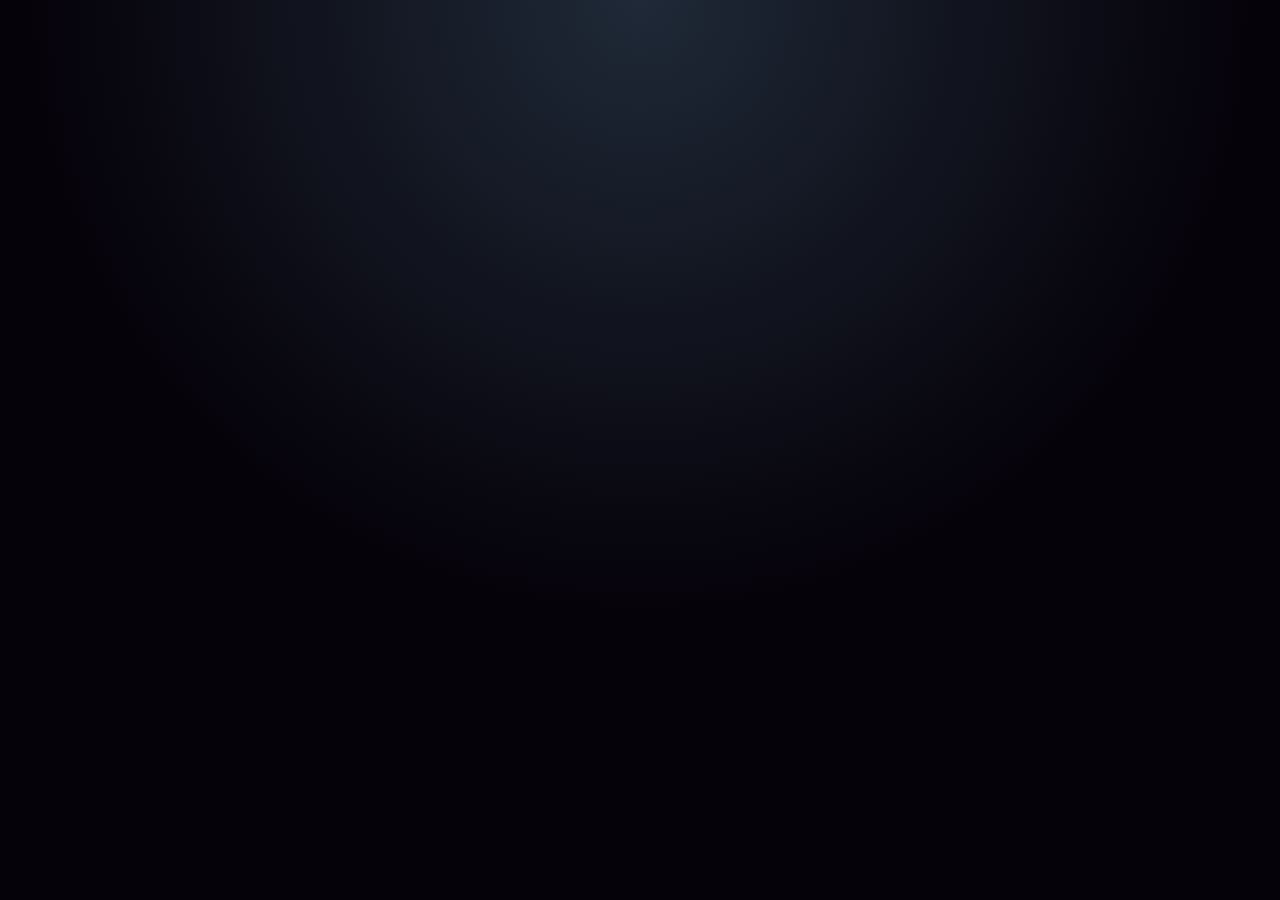
<file: index.html>
<!DOCTYPE html>
<html lang="en">
<head>
  <meta charset="UTF-8" />
  <meta
    name="viewport"
    content="width=device-width, initial-scale=1.0"
  />
  <title>Tamara Mayes | Coding Portfolio</title>
  <style>
   :root {
  /* Core palette – The AI Dollhouse */
  --bg: #05020a;
  --card: #090313;

  /* Main brand accent – Dollhouse pink */
  --accent: #ff4fa3;
  --accent-soft: rgba(255, 79, 163, 0.12);

  /* Secondary accents */
  --accent-alt: #38bdf8;      /* soft cyan / consultant tech */
  --accent-alt-soft: rgba(56, 189, 248, 0.16);

  /* Text */
  --text-main: #fdf4ff;       /* soft light lavender */
  --text-muted: #c4b5fd;      /* muted lavender */
  --text-soft: #9ca3af;       /* neutral grey */

  /* Borders & shadows */
  --border-subtle: #251133;
  --shadow-soft: 0 18px 40px rgba(0, 0, 0, 0.7);

  /* Pills & chips */
  --pill: #111827;

  /* Status */
  --danger: #fb7185;

  /* Radii */
  --radius-lg: 20px;
}

    body {
  opacity: 0;
  animation: fadeIn 0.8s ease-out forwards;
}

@keyframes fadeIn {
  from { opacity: 0; transform: translateY(6px); }
  to { opacity: 1; transform: translateY(0); }
}

    

@keyframes fadeInUp {
  0% {
    opacity: 0;
    transform: translateY(12px);
  }
  100% {
    opacity: 1;
    transform: translateY(0);
  }
}
    
    * {
      box-sizing: border-box;
      margin: 0;
      padding: 0;
    }

    body {
  font-family: system-ui, -apple-system, BlinkMacSystemFont, "SF Pro Text",
    "Segoe UI", sans-serif;
  background:
    radial-gradient(circle at top, #1f2937 0, #05020a 55%),
    #05020a;
  color: var(--text-main);
  min-height: 100vh;
  display: flex;
  flex-direction: column;   /* stack main + footer */
  align-items: center;      /* center horizontally */
  padding: 32px 16px;
  opacity: 0;
  animation: fadeIn 0.8s ease-out forwards;
}

    .page {
      width: 100%;
      max-width: 960px;
      background: rgba(2, 8, 23, 0.96);
      border-radius: 24px;
      border: 1px solid rgba(31, 41, 55, 0.9);
      box-shadow: var(--shadow-soft);
      padding: 28px 22px 32px;
      backdrop-filter: blur(16px);
    }

    animation: fadeInUp 0.7s ease-out;
animation-fill-mode: both;

    @media (min-width: 768px) {
      .page {
        padding: 32px 32px 40px;
      }
    }

    header {
      display: flex;
      flex-direction: column;
      gap: 16px;
      margin-bottom: 28px;
    }

    @media (min-width: 640px) {
      header {
        flex-direction: row;
        justify-content: space-between;
        align-items: flex-start;
      }
    }

    .identity {
      display: flex;
      flex-direction: column;
      gap: 6px;
    }

    .tagline {
  font-size: 0.9rem;
  color: #DCC7F5;
}

    .pill-row {
      display: flex;
      flex-wrap: wrap;
      gap: 6px;
      margin-top: 4px;
    }

   .pill {
    font-size: 0.75rem;
    padding: 3px 9px;
    border-radius: 999px;
    background: rgba(255, 79, 163, 0.08);
    border: 1px solid rgba(255, 79, 163, 0.45);
    color: #ffe4f1;
    backdrop-filter: blur(6px);
    letter-spacing: 0.04em;
    text-transform: uppercase;
    white-space: nowrap;
}

    .header {
  display: flex;
  justify-content: space-between;
  align-items: flex-start;
  gap: 16px;
  margin-bottom: 24px;
}

@media (max-width: 640px) {
  .header {
    flex-direction: column;
    align-items: flex-start;
    gap: 12px;
  }
}

.subtitle {
  font-size: 0.9rem;
  color: var(--text-muted);
  max-width: 520px;
  margin-top: 4px;
}

    .hero-actions {
  display: flex;
  flex-wrap: wrap;
  gap: 8px;
  margin-top: 10px;
}

.hero-actions .btn {
  border-radius: 999px;
  padding: 8px 14px;
  font-size: 0.9rem;
  font-weight: 600;
  border: none;
  cursor: pointer;
  display: inline-flex;
  align-items: center;
  gap: 6px;
  text-decoration: none;
  transition: 0.16s ease-out;
}

/* Primary button – View Habit Tracker */
.btn-primary {
  background: var(--accent);
  color: #2b0818;
  box-shadow: 0 12px 28px rgba(255, 79, 163, 0.45);
}

.btn-primary:hover {
  background: #ff74c8;
  box-shadow: 0 16px 34px rgba(255, 116, 200, 0.55);
  transform: translateY(-1px);
}

/* Secondary button – View repo */
.btn-secondary {
  background: #050816;
  color: var(--text-main);
  border: 1px solid rgba(56, 189, 248, 0.45);
}

.btn-secondary:hover {
  background: #02111f;
  border-color: rgba(56, 189, 248, 0.8);
  transform: translateY(-1px);
}
    
    h1 {
  font-size: 1.9rem;
  letter-spacing: 0.03em;
  color: var(--accent);
}

    h1 {
  text-shadow: 0 4px 12px rgba(255, 79, 163, 0.4);
}

    .cta-group {
      display: flex;
      flex-wrap: wrap;
      gap: 10px;
      margin-top: 4px;
    }

    .btn {
      border-radius: 999px;
      border: none;
      padding: 9px 16px;
      font-size: 0.9rem;
      font-weight: 600;
      cursor: pointer;
      text-decoration: none;
      display: inline-flex;
      align-items: center;
      gap: 6px;
    }

    .btn-primary {
  background: var(--accent);
  color: #2B0818;
  box-shadow: 0 10px 24px rgba(255, 79, 163, 0.35);
}

.btn-primary:hover {
  background: #FF74C8;
  box-shadow: 0 14px 32px rgba(255, 116, 200, 0.45);
}

    .btn-ghost {
      background: transparent;
      color: var(--text-main);
      border: 1px solid rgba(55, 65, 81, 0.9);
    }

    .btn-ghost:hover {
      background: rgba(15, 23, 42, 0.8);
    }

    main {
      display: flex;
      flex-direction: column;
      gap: 24px;
    }

    section {
      border-radius: 18px;
      border: 1px solid rgba(31, 41, 55, 0.9);
      background: radial-gradient(circle at top left, #020617, #020617 36%, #020617);
      padding: 18px 16px 20px;
    }

    @media (min-width: 768px) {
      section {
        padding: 20px 18px 22px;
      }
    }

    .section-header {
      display: flex;
      justify-content: space-between;
      align-items: baseline;
      margin-bottom: 12px;
      gap: 8px;
    }

    .section-title {
      font-size: 1.05rem;
      font-weight: 600;
    }

    .section-subtitle {
      font-size: 0.8rem;
      color: var(--text-muted);
    }

    .projects-grid {
      display: grid;
      grid-template-columns: 1fr;
      gap: 12px;
    }

    @media (min-width: 720px) {
      .projects-grid {
        grid-template-columns: repeat(2, minmax(0, 1fr));
      }
    }

    .project-card {
    border-radius: 14px;
    border: 1px solid var(--border-subtle);
    background: linear-gradient(
        135deg,
        rgba(255, 79, 163, 0.10),   /* Soft Dollhouse blush */
        rgba(18, 6, 22, 0.95)       /* Deep plum shadow */
    );
    padding: 14px 14px 16px;
    display: flex;
    flex-direction: column;
    gap: 8px;
    transition: 0.16s ease-out;
}
/* ✨ ADD HOVER STYLES BELOW ✨ */
.project-card {
  transition: transform 0.16s ease-out,
              box-shadow 0.16s ease-out,
              border-color 0.16s ease-out,
              background 0.16s ease-out;
}

.project-card:hover {
    transform: translateY(-3px);
    box-shadow: 0 12px 28px rgba(255, 79, 163, 0.18);
    border-color: rgba(255, 79, 163, 0.45);
    background: linear-gradient(
        135deg,
        rgba(255, 79, 163, 0.18),
        rgba(25, 8, 30, 1)
    );
}
    
    .project-badge {
      font-size: 0.7rem;
      text-transform: uppercase;
      letter-spacing: 0.08em;
      color: var(--accent);
    }

    .project-title {
      font-size: 1rem;
      font-weight: 600;
    }

    .project-meta {
      font-size: 0.8rem;
      color: var(--text-muted);
    }

    .project-tags {
      display: flex;
      flex-wrap: wrap;
      gap: 6px;
      margin-top: 4px;
    }

 .project-tag {
    font-size: 0.75rem;
    padding: 3px 8px;
    border-radius: 999px;
    background: rgba(255, 79, 163, 0.08); /* soft blush background */
    border: 1px solid rgba(255, 79, 163, 0.45); /* dollhouse rose accent */
    color: #FF4FA3; /* bright pink rose text */
    backdrop-filter: blur(4px);
    transition: 0.2s ease-out;
}

.project-tag:hover {
    background: rgba(255, 79, 163, 0.18);
    transform: translateY(-2px);
    box-shadow: 0 0 12px rgba(255, 79, 163, 0.25);
}

    .project-actions {
      display: flex;
      flex-wrap: wrap;
      gap: 8px;
      margin-top: 6px;
    }

    .project-link {
  font-size: 0.8rem;
  text-decoration: none;
  color: var(--accent);
}

.project-link:hover {
  text-decoration: underline;
  color: #FF74C8;
}

    .site-footer {
  margin-top: 40px;
  font-size: 0.8rem;
  color: var(--text-soft);
  display: flex;
  justify-content: center;
  gap: 6px;
  padding-bottom: 20px;
}

.footer-brand {
  color: var(--accent);
  font-weight: 600;
}

.site-footer span {
  white-space: nowrap;
}
  </style>
</head>
<body>
  <div class="page">
    <header>
      <div class="identity">
        <div>
          <h1>Tamara Mayes</h1>
          <p class="tagline">
            AI-powered ops & automation · The AI Dollhouse Labs
          </p>
        </div>
        <div class="pill-row">
          <span class="pill">Customer Ops → Automation</span>
          <span class="pill">Small Biz & Solopreneurs</span>
          <span class="pill">Learning to ship in public</span>
        </div>
      </div>

      <div class="cta-group">
        <a
          class="btn btn-primary"
          href="./habit-tracker/"
        >
          View Habit Tracker
        </a>
        <a
          class="btn btn-ghost"
          href="https://github.com/tmayes1988/coding-portfolio"
          target="_blank"
          rel="noopener noreferrer"
        >
          View repo on GitHub
        </a>
      </div>
    </header>

    <main>
      <!-- Projects -->
      <section>
        <div class="section-header">
          <div class="section-title">Projects</div>
          <div class="section-subtitle">
            Early builds as I learn HTML, CSS, JS & automation.
          </div>
        </div>

        <div class="projects-grid">
          <!-- Habit Tracker card -->
          <article class="project-card">
            <div class="project-badge">Live · Frontend</div>
            <div class="project-title">Habit Tracker</div>
            <p class="project-meta">
              A simple, focused habit tracker with streaks, categories, local
              storage, and a little ✨ dopamine banner when everything is done.
            </p>
            <div class="project-tags">
              <span class="project-tag">HTML</span>
              <span class="project-tag">CSS</span>
              <span class="project-tag">JavaScript</span>
              <span class="project-tag">LocalStorage</span>
            </div>
            <div class="project-actions">
              <a
                class="project-link"
                href="./habit-tracker/"
              >
                ▸ Open live app
              </a>
              <a
                class="project-link"
                href="https://github.com/tmayes1988/coding-portfolio/tree/main/habit-tracker"
                target="_blank"
                rel="noopener noreferrer"
              >
                &lt;/&gt; View source
              </a>
            </div>
          </article>

          <!-- Placeholder project 1 -->
          <article class="project-card">
            <div class="project-badge">Planned</div>
            <div class="project-title">AI-Powered Content Assistant</div>
            <p class="project-meta">
              A small-business-friendly tool for generating social posts, email
              copy, and ideas using AI prompt systems.
            </p>
            <div class="project-tags">
              <span class="project-tag">AI</span>
              <span class="project-tag">Prompt Design</span>
              <span class="project-tag">Small Biz</span>
            </div>
            <div class="project-actions">
              <span class="project-link" style="opacity: 0.6;">Coming soon</span>
            </div>
          </article>

          <!-- Placeholder project 2 -->
          <article class="project-card">
            <div class="project-badge">Planned</div>
            <div class="project-title">Ops & Automation Dashboard</div>
            <p class="project-meta">
              A central hub to visualize tasks, automations, and metrics for
              service-based businesses.
            </p>
            <div class="project-tags">
              <span class="project-tag">Automation</span>
              <span class="project-tag">Dashboards</span>
              <span class="project-tag">n8n / Make</span>
            </div>
            <div class="project-actions">
              <span class="project-link" style="opacity: 0.6;">Coming soon</span>
            </div>
          </article>
        </div>
      </section>
    </main>

    <footer>
      <span>Built in public as I learn to ship with code & AI.</span>
      <span>
        Powered by
        <a href="https://chat.openai.com/" target="_blank" rel="noopener noreferrer">
          ChatGPT
        </a>
        & a lot of coffee.
      </span>
    </footer>
  </div>

  <footer class="site-footer">
  <span>Built with HTML, CSS, and AI automation ·</span>
  <span class="footer-brand">The AI Dollhouse</span>
</footer>
  
</body>
</html>
</file>
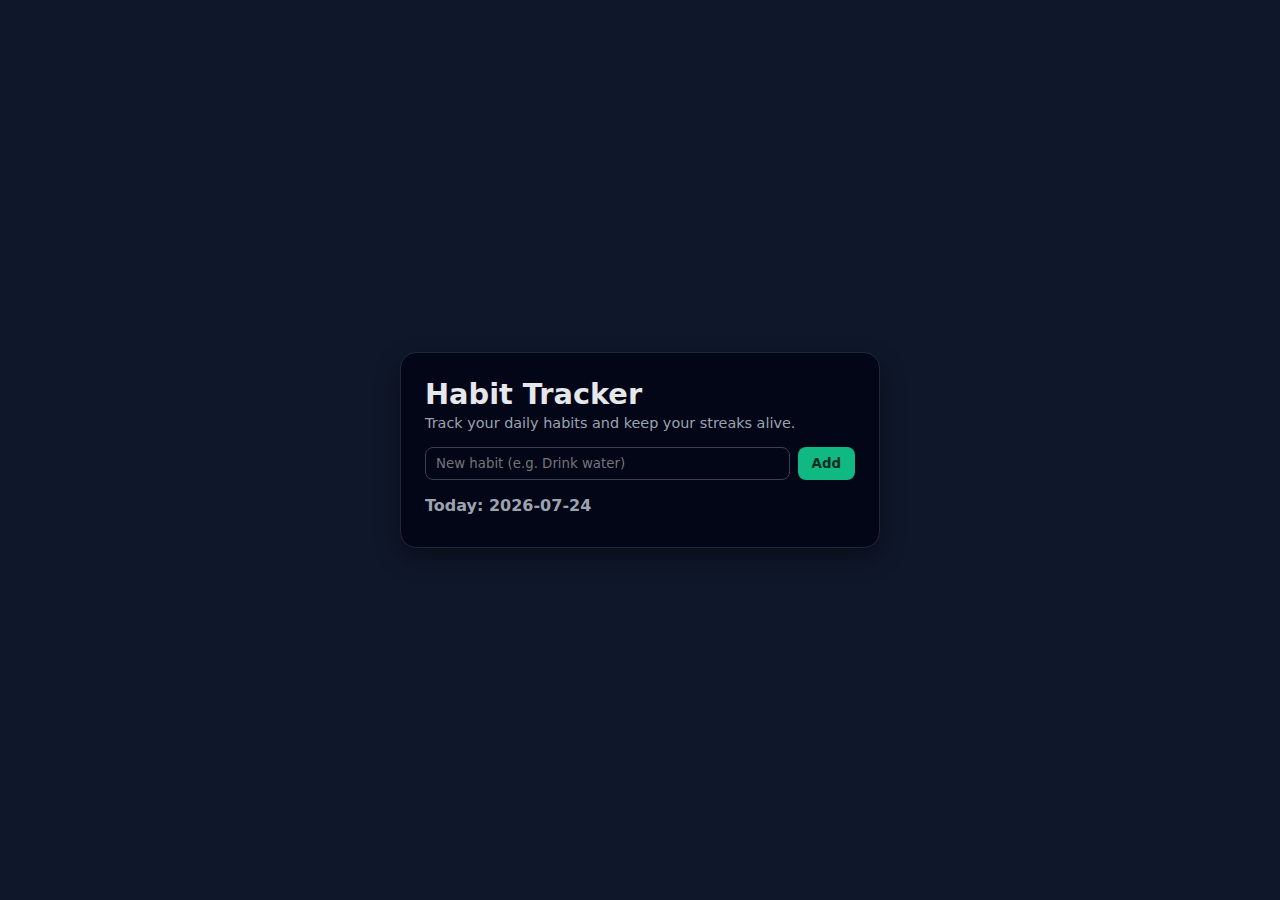
<file: habit-tracker/index.html>
<!DOCTYPE html>
<html lang="en">
<head>
  <meta charset="UTF-8" />
  <meta name="viewport" content="width=device-width, initial-scale=1.0" />
  <title>Habit Tracker</title>
  <link rel="stylesheet" href="style.css" />
</head>
<body>
  <div class="app">
    <h1>Habit Tracker</h1>
    <p class="subtitle">Track your daily habits and keep your streaks alive.</p>

    <div class="add-habit">
      <input id="habit-input" type="text" placeholder="New habit (e.g. Drink water)" />
      <button id="add-habit-btn">Add</button>
    </div>

    <div class="today">
  <h2 id="today-label"></h2>

  <div id="celebration-banner" style="display: none;">
    All habits completed for today! 🎉
  </div>

  <ul id="habit-list"></ul>
</div>

  <script src="script.js"></script>
</body>
</html>
</file>
<file: habit-tracker/style.css>
* {
  box-sizing: border-box;
  margin: 0;
  padding: 0;
  font-family: system-ui, -apple-system, BlinkMacSystemFont, "Segoe UI", sans-serif;
}

body {
  min-height: 100vh;
  display: flex;
  align-items: center;
  justify-content: center;
  background: #0f172a;
  color: #e5e7eb;
}

.app {
  background: #020617;
  padding: 24px;
  border-radius: 16px;
  width: 100%;
  max-width: 480px;
  box-shadow: 0 10px 25px rgba(0, 0, 0, 0.4);
  border: 1px solid #1f2937;
}

h1 {
  font-size: 1.8rem;
  margin-bottom: 4px;
}

.subtitle {
  font-size: 0.9rem;
  color: #9ca3af;
  margin-bottom: 16px;
}

.add-habit {
  display: flex;
  gap: 8px;
  margin-bottom: 16px;
}

.add-habit input {
  flex: 1;
  padding: 8px 10px;
  border-radius: 8px;
  border: 1px solid #374151;
  background: #020617;
  color: #e5e7eb;
}

.add-habit button {
  padding: 8px 14px;
  border-radius: 8px;
  border: none;
  cursor: pointer;
  background: #10b981;
  color: #022c22;
  font-weight: 600;
}

.add-habit button:hover {
  filter: brightness(1.05);
}

.today h2 {
  font-size: 1rem;
  margin-bottom: 8px;
  color: #9ca3af;
}

#habit-list {
  list-style: none;
  display: flex;
  flex-direction: column;
  gap: 8px;
}

.habit-item {
  display: flex;
  align-items: center;
  justify-content: space-between;
  padding: 8px 10px;
  border-radius: 10px;
  background: #020617;
  border: 1px solid #1f2937;
}

.habit-name {
  display: flex;
  align-items: center;
  gap: 8px;
}

.habit-name span {
  font-size: 0.95rem;
}

.habit-actions {
  display: flex;
  align-items: center;
  gap: 8px;
  font-size: 0.8rem;
  color: #9ca3af;
}

.habit-actions button {
  border: none;
  background: transparent;
  cursor: pointer;
  color: #f97316;
  font-size: 0.75rem;
}

.habit-actions button:hover {
  text-decoration: underline;
}

input[type="checkbox"] {
  width: 18px;
  height: 18px;
  cursor: pointer;
}

#celebration-banner {
  margin: 8px 0 12px;
  padding: 8px 12px;
  border-radius: 10px;
  background: #022c22;
  border: 1px solid #22c55e;
  color: #bbf7d0;
  font-size: 0.9rem;
  text-align: center;
  animation: pulse 1.6s ease-in-out infinite;
}

@keyframes pulse {
  0% { opacity: 0.6; transform: scale(0.98); }
  50% { opacity: 1; transform: scale(1); }
  100% { opacity: 0.6; transform: scale(0.98); }
}
</file>
